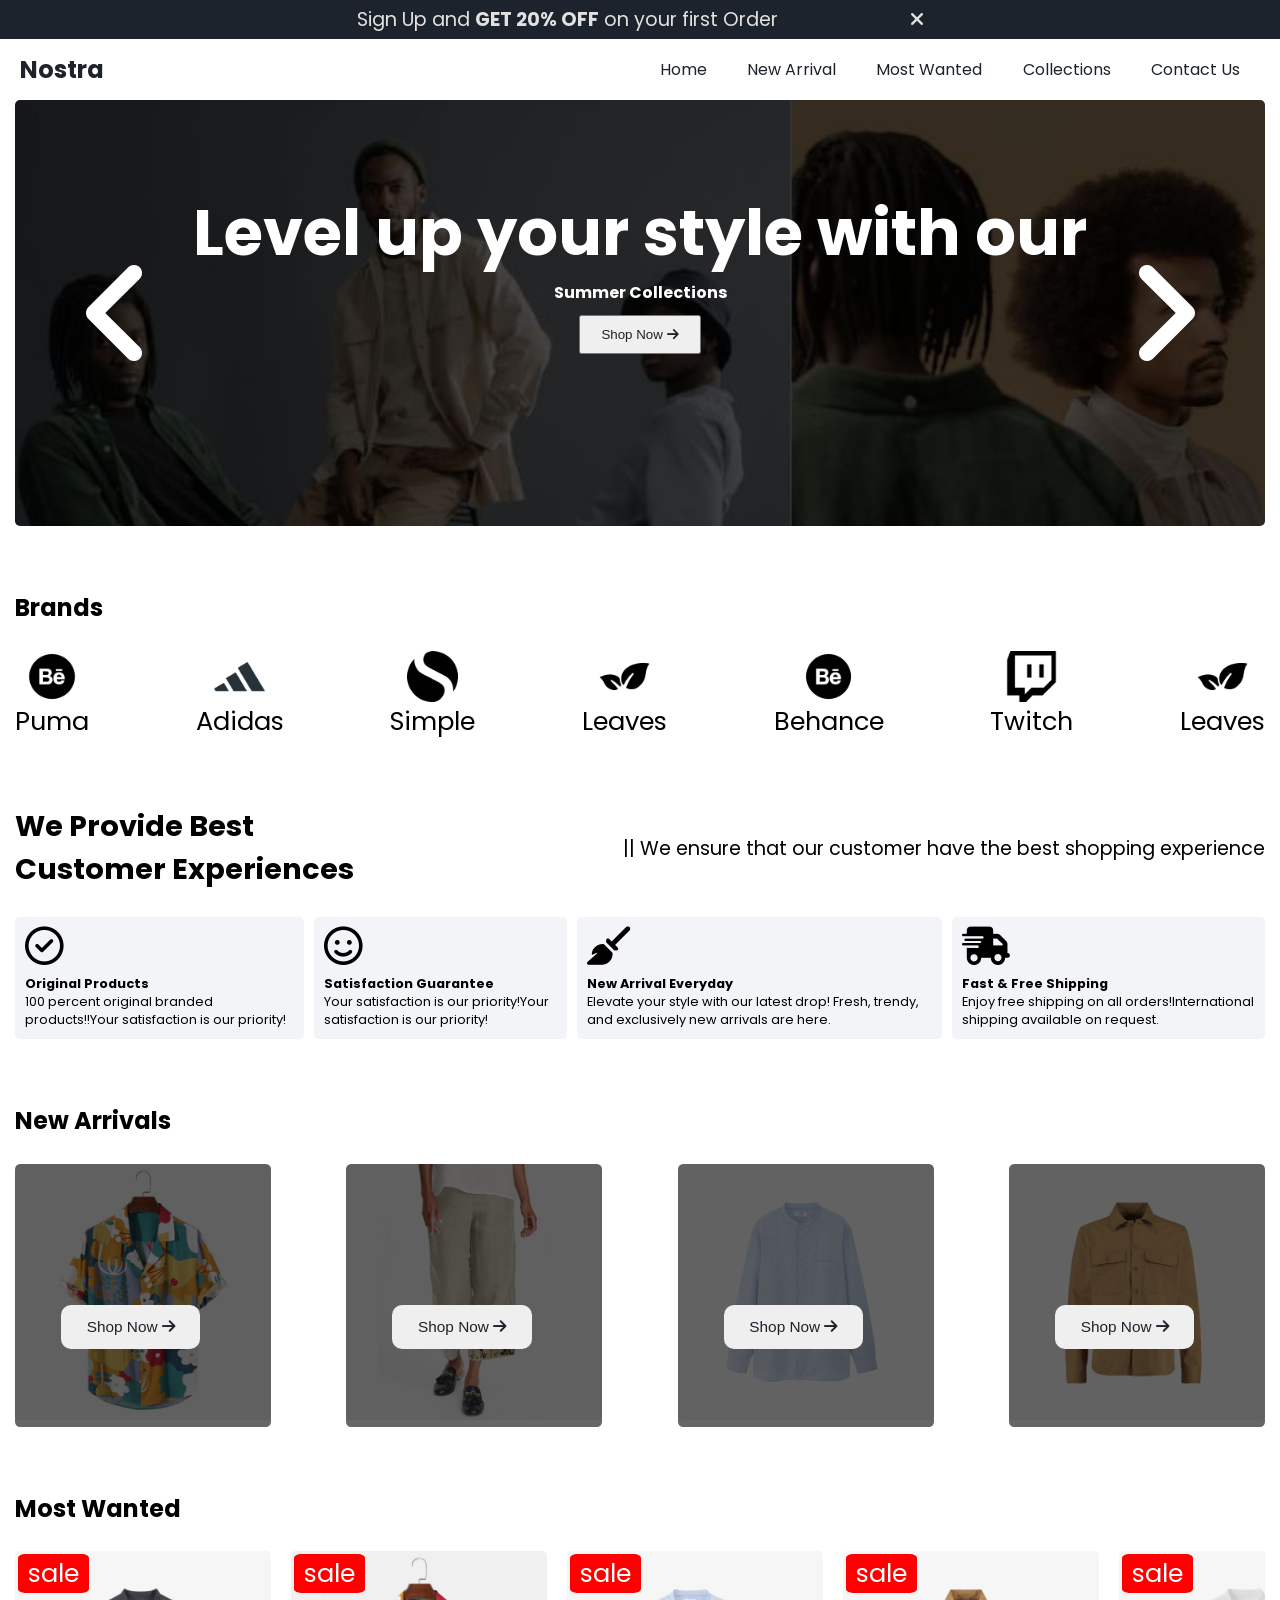
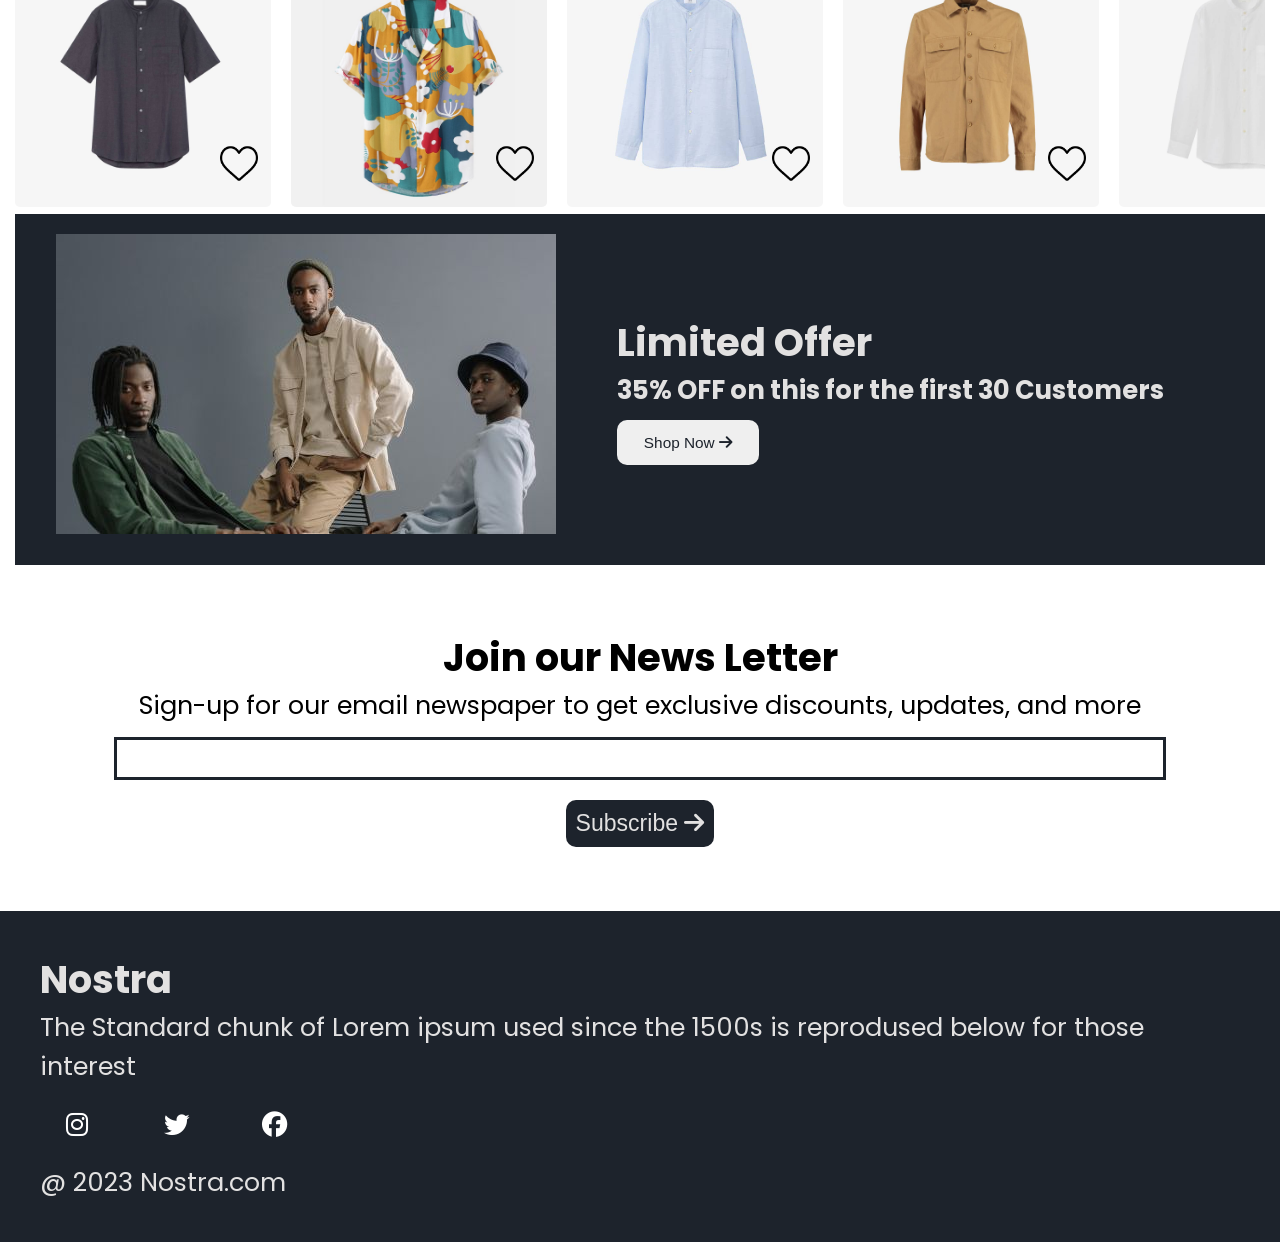
<file: index.html>
<!DOCTYPE html>
<html lang="en">
<head>
    <meta charset="UTF-8">
    <meta name="viewport" content="width=device-width, initial-scale=1.0">
    <title>Nostra</title>
    <!--Link CSS File-->
    <link rel="stylesheet" href="style.css">
    <!--Link Google Fonts-->
    <link rel="preconnect" href="https://fonts.googleapis.com">
    <link rel="preconnect" href="https://fonts.gstatic.com" crossorigin>
    <link href="https://fonts.googleapis.com/css2?family=Poppins:wght@400;500;700&display=swap" rel="stylesheet">

    <!--Link Font Awesome-->
    <link rel="stylesheet" href="https://cdnjs.cloudflare.com/ajax/libs/font-awesome/6.4.2/css/all.min.css">

</head>
<body>

    <!--Offer Bar-->

    <div class="offer-bar">
        <p>Sign Up and <b>GET 20% OFF</b> on your first Order
        <i id="offer-close"  style="margin-left: 10%; cursor: pointer;" class="fa-solid fa-xmark"></i>
        </p>
    </div>

    

   

        <!--Navigation Bar-->
        <nav class="navbar">
            <h1>Nostra</h1>
            <div class="navbar-links">
                <p class="navbar-link"><a href="home">Home</a></p>
                <p class="navbar-link"><a href="#new-arrival">New Arrival</a></p>
                <p class="navbar-link"><a href="#most-wanted">Most Wanted</a></p>
                <p class="navbar-link"><a href="collections.html">Collections</a></p>
                <p class="navbar-link"><a href="./contactus.html">Contact Us</a></p>
            </div>
            

            <div class="navbar-menu-toggle">
                <i id="side-navbar-activate" class="fa-solid fa-bars"></i>
            </div>

            

            

        </nav>

        <!--Side Navbar-->

        <div class="side-navbar"> 
            <p style="text-align: right;">
                <i id="side-navbar-close" class="fa-solid fa-xmark"></i>
            </p>
            <div class="side-navbar-links">

                <p class="side-navbar-link"><a href="./index.html">Home</a></p><hr>
                <p class="side-navbar-link"><a href="#new-arrival">New Arrival</a></p><hr>
            <p class="side-navbar-link"><a href="#most-wanted">Most Wanted</a></p><hr>
            <p class="side-navbar-link"><a href="./collections.html">Collections</a></p><hr>
            <p class="side-navbar-link"><a href="./contactus.html">Contact Us</a></p><hr>
            </div>
            
        </div>

        <div class="container">

        <!--Slider-->
        <div class="slider">
            <div class="slider-left-button">
                <i id="slider-left-activate" class="fa-solid fa-angle-left" style="color: #ffffff;"></i>
            </div>

            <div class="slider-content">
                <h1>Level up your style with our</h1>
                <h4>Summer Collections</h4> 
                <button> Shop Now <i class="fa-solid fa-arrow-right"></i> </button>
            </div>

            <div class="slider-image-container">
                <img class="slider-image" src="img/others/slider-one.jpg"  width="100%" alt="">
                <img class="slider-image" src="img/others/slider-one.jpg" alt="">
                <img class="slider-image" src="img/others/slider-one.jpg" alt="">
            </div>

            <div class="slider-right-button">
                
                <i id="slider-right-activate" class="fa-solid fa-angle-right" style="color: #ffffff;"></i>
            </div>
        </div>

        <!--Brands-->

        
        <h2 style="margin-top: 5vw;">Brands</h2>
        <div class="brands">
            <div class="brands-item">
                <img class="brands-icon" src="img/icons/behance.png" alt="">
                <p>Puma</p>
            </div>

            <div class="brands-item">
                <img class="brands-icon" src="img/icons/adidas.png" alt="">
                <p>Adidas</p>
            </div>

            <div class="brands-item">
                <img class="brands-icon" src="img/icons/simple.png" alt="">
                <p>Simple</p>
            </div>

            <div class="brands-item">
                <img class="brands-icon" src="img/icons/leaves.png" alt="">
                <p>Leaves</p>
            </div>

            <div class="brands-item">
                <img class="brands-icon" src="img/icons/behance.png" alt="">
                <p>Behance</p>
            </div>

            <div class="brands-item">
                <img class="brands-icon" src="img/icons/twitch.png" alt="">
                <p>Twitch</p>
            </div>

            <div class="brands-item">
                <img class="brands-icon" src="img/icons/leaves.png" alt="">
                <p>Leaves</p>
            </div>
        </div>

    
        <div class="initial-scroll-animate reveal-scroll-animate">
        <div class="service">
            
            <div class="servives-container-1">
                <div>
                    <h2>We Provide Best</h2>
                    <h2>Customer Experiences</h2>
                </div>

                <div>
                    <p>|| We ensure that our customer have the best shopping experience</p>
                </div>
            </div>

            <div class="servives-container-2">
                <div>
                    <i style="font-size: 3vw;margin-bottom: 10px;" class="fa-regular fa-circle-check"></i>
                    <h4>Original Products</h4>
                    <p>100 percent original branded products!!Your satisfaction is our priority!
                    </p>
                </div>

                <div>
                    <i style="font-size: 3vw;margin-bottom: 10px;" class="fa-regular fa-face-smile"></i>
                    <h4>Satisfaction Guarantee</h4>
                    <p>Your satisfaction is our priority!Your satisfaction is our priority!
                    </p>
                </div>

                <div>
                    <i style="font-size: 3vw;margin-bottom: 10px;" class="fa-solid fa-broom"></i>
                    <h4>New Arrival Everyday</h4>
                    <p>Elevate your style with our latest drop! Fresh, trendy, and exclusively new arrivals are here. 
                </div>

                <div>
                    <i style="font-size: 3vw;margin-bottom: 10px;" class="fa-solid fa-truck-fast"></i>
                    <h4>Fast & Free Shipping</h4>
                    <p>Enjoy free shipping on all orders!International shipping available on request. 
                    </p>
                </div>
            </div>
        </div>
    </div>

    <div class="initial-scroll-animate reveal-scroll-animate">
        <h2 id="new-arrival" style=" margin-top: 5vw;">New Arrivals</h2>

        <div  class="new-arrival" >
            
            <div class="new-arrival-container">
                <img style="width: 20vw;" src="img/products/f1.jpg" alt="">
                <div class="overlay"></div>
                <button> Shop Now <i class="fa-solid fa-arrow-right"></i> </button>

            </div>

            <div class="new-arrival-container">
                <img style="width: 20vw;" src="img/products/f7.jpg" alt="">
                <div class="overlay"></div>
                <button> Shop Now <i class="fa-solid fa-arrow-right"></i> </button>

            </div>

            <div class="new-arrival-container">
                <img style="width: 20vw;" src="img/products/n1.jpg" alt="">
                <div class="overlay"></div>
                <button> Shop Now <i class="fa-solid fa-arrow-right"></i> </button>

            </div>

            <div class="new-arrival-container">
                <img style="width: 20vw;" src="img/products/n7.jpg" alt="">
                <div class="overlay"></div>
                <button> Shop Now <i class="fa-solid fa-arrow-right"></i> </button>

            </div>
        </div>
    </div>

    <div class="initial-scroll-animate reveal-scroll-animate">
        <h2 id="most-wanted" style=" margin-top: 5vw;">Most Wanted</h2>

        <div  class="most-wanted">

            <div class="most-wanted-container">
                <img style="width: 20vw;" src="img/products/n8.jpg" alt="">
                <p class="sale-overlay">sale</p>
                <img class="like-button" src="img/icons/blackheart.png" alt="">

            </div>

            <div class="most-wanted-container">
                <img style="width: 20vw;" src="img/products/f1.jpg" alt="">
                
                <p class="sale-overlay">sale</p>
                <img class="like-button" src="img/icons/blackheart.png" alt="">
            </div>

            <div class="most-wanted-container">
                <img style="width: 20vw;" src="img/products/n1.jpg" alt="">
                <p class="sale-overlay">sale</p>
                <img class="like-button" src="img/icons/blackheart.png" alt="">
                

            </div>

            <div class="most-wanted-container">
                <img style="width: 20vw;" src="img/products/n7.jpg" alt="">
                <p class="sale-overlay">sale</p>
                <img class="like-button" src="img/icons/blackheart.png" alt="">
                

            </div>
            
            <div class="most-wanted-container">
                <img style="width: 20vw;" src="img/products/n3.jpg" alt="">
                <p class="sale-overlay">sale</p>
                <img class="like-button" src="img/icons/blackheart.png" alt="">

            </div>

            <div class="most-wanted-container">
                <img style="width: 20vw;" src="img/products/f7.jpg" alt="">
                
                <p class="sale-overlay">sale</p>
                <img class="like-button" src="img/icons/blackheart.png" alt="">
            </div>

            <div class="most-wanted-container">
                <img style="width: 20vw;" src="img/products/n4.jpg" alt="">
                <p class="sale-overlay">sale</p>
                <img class="like-button" src="img/icons/blackheart.png" alt="">
                

            </div>

            <div class="most-wanted-container">
                <img style="width: 20vw;" src="img/products/n7.jpg" alt="">
                <p class="sale-overlay">sale</p>
                <img class="like-button" src="img/icons/blackheart.png" alt="">
                

            </div>
        </div>
    </div>

    <div class="initial-scroll-animate reveal-scroll-animate">

    

        <div class="limited-offer">
            <div class="limited-offer-img">
                <img src="img/others/offer.jpg" alt="">
            </div>
            <div class="limited-offer-text">
                <h2>Limited Offer</h2>
                <h4>35% OFF on this for the first 30 Customers</h4>
                <button> Shop Now <i class="fa-solid fa-arrow-right"></i> </button>
            </div>
        </div>
        
        
    </div>

    <div class="news">
        <h2>Join our News Letter</h2>
        <p style="text-align: center;">Sign-up for our email newspaper to get exclusive discounts, updates, and more</p>
        <div style="margin-top: 10px;">
        <input class="search">
    </div>
    <div>
        <button> Subscribe <i class="fa-solid fa-arrow-right"></i> </button>
    </div>
    </div>

    </div>

    <div class="footer">
        <div class="footer-container">
            <div class="footer-box-1">
                <h2 class="headingText">Nostra</h2>
                <p>The Standard chunk of Lorem ipsum
                    used since the 1500s is reprodused
                    below for those interest</p>
                <div class="footer-icon-container">
                    <i class="icon fa-brands fa-instagram" style="color: #ffffff;"></i>
                    <i class="icon fa-brands fa-twitter" style="color: #ffffff;"></i>
                    <i class="icon fa-brands fa-facebook" style="color: #ffffff;"></i>
                </div>
            </div>

            

        </div>

        <p class="subtitle">@ 2023 Nostra.com</p>
    </div>

   
    <script src="script.js"></script>
</body>
</html>
</file>
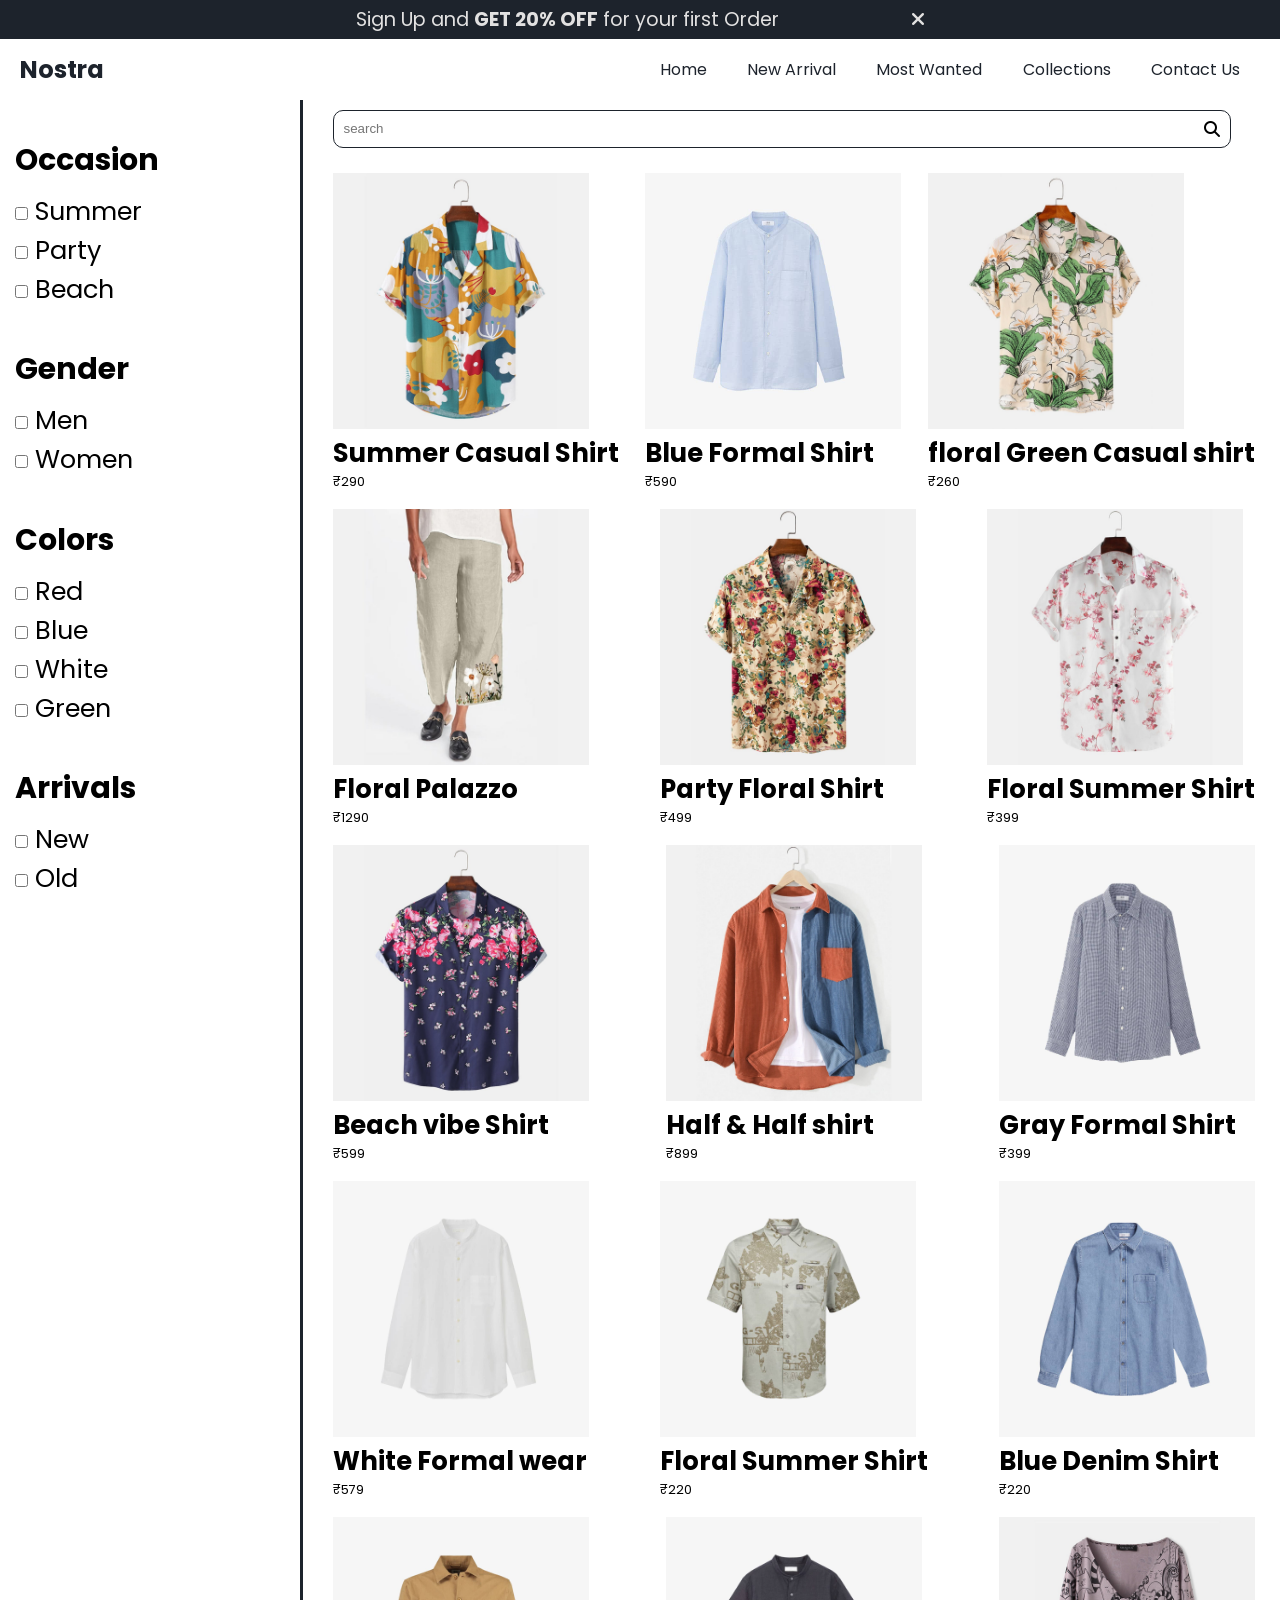
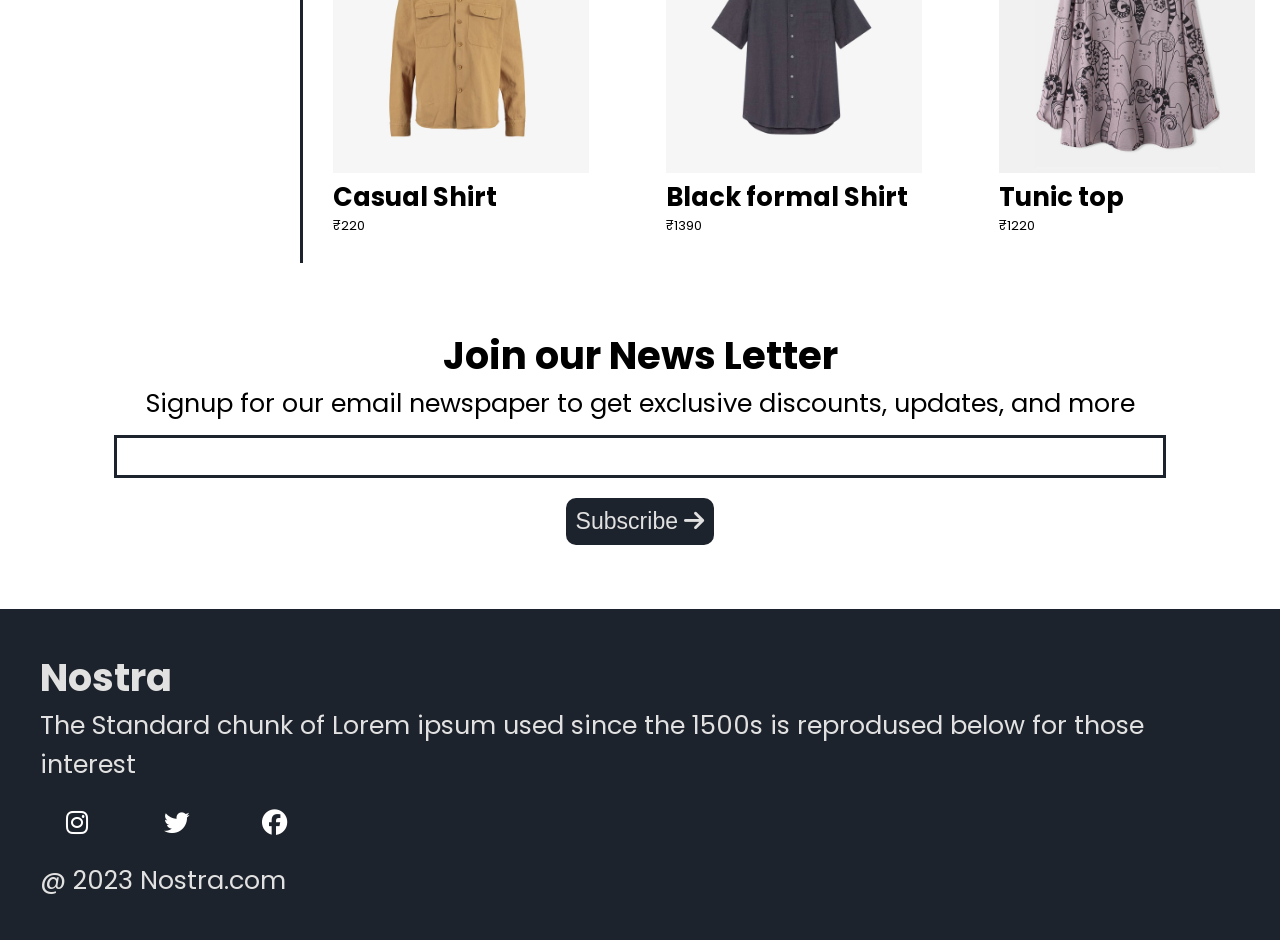
<file: collections.html>
<!DOCTYPE html>
<html lang="en">
<head>
    <meta charset="UTF-8">
    <meta name="viewport" content="width=device-width, initial-scale=1.0">
    <title>Collections</title>
    <!--Link CSS File-->
    <link rel="stylesheet" href="style.css">
    <!--Link Google Fonts-->
    <link rel="preconnect" href="https://fonts.googleapis.com">
    <link rel="preconnect" href="https://fonts.gstatic.com" crossorigin>
    <link href="https://fonts.googleapis.com/css2?family=Poppins:wght@400;500;700&display=swap" rel="stylesheet">

    <!--Link Font Awesome-->
    <link rel="stylesheet" href="https://cdnjs.cloudflare.com/ajax/libs/font-awesome/6.4.2/css/all.min.css">

</head>
<body>

    <!--Offer Bar-->

    <div class="offer-bar">
        <p>Sign Up and <b>GET 20% OFF</b> for your first Order
        <i id="offer-close"  style="margin-left: 10%; cursor: pointer;" class="fa-solid fa-xmark"></i>
        </p>
    </div>

    

   

        <!--Navigation Bar-->
        <nav class="navbar">
            <h1>Nostra</h1>
            <div class="navbar-links">
                <p class="navbar-link"><a href="./index.html">Home</a></p>
                <p class="navbar-link"><a href="./index.html/#new-arrival">New Arrival</a></p>
                <p class="navbar-link"><a href="./index.html/#most-wanted">Most Wanted</a></p>
                <p class="navbar-link"><a href="./index.html/collections">Collections</a></p>
                <p class="navbar-link"><a href="./contactus.html">Contact Us</a></p>
            </div>
            

            <div class="navbar-menu-toggle">
                <i id="side-navbar-activate" class="fa-solid fa-bars"></i>
            </div>

            

            

        </nav>

        <!--Side Navbar-->

        <div class="side-navbar"> 
            <p style="text-align: right;">
                <i id="side-navbar-close" class="fa-solid fa-xmark"></i>
            </p>
            <div class="side-navbar-links">

                 <p class="side-navbar-link"><a href="./index.html">Home</a></p>
                <p class="side-navbar-link"><a href="#new-arrival">New Arrival</a></p>
            <p class="side-navbar-link"><a href="./index.html">Most Wanted</a></p>
            <p class="side-navbar-link"><a href="./collections.html">Collections</a></p>
            <p class="side-navbar-link"><a href="./contactus.html">Contact Us</a></p>
            </div>
            
        </div>

        <div class="container">

            <div class="divide-section">
                <div class="filter-section">
                   
                    <h3 class="filter-section-occasion">Occasion</h3>
                    <div>
                        <input type="checkbox" name="tags" value="summer"> Summer <br>
                        <input type="checkbox" name="tags" value="party"> Party <br>
                        <input type="checkbox" name="tags" value="beach"> Beach 

                    </div>

                    <h3 class="filter-section-arrivals"> Gender </h3>
                    <div>
                    <input type="checkbox" name="tags" value="Men"> Men <br>
                        <input type="checkbox" name="tags" value="Women"> Women
                      
                    </div>
                   
                    <h3 class="filter-section-colors"> Colors </h3>
                    <div>
                    <input type="checkbox" name="tags" value="red"> Red <br>
                        <input type="checkbox" name="tags" value="blue"> Blue <br>
                        <input type="checkbox" name="tags" value="white"> White <br>
                        <input type="checkbox" name="tags" value="green"> Green
                    </div>

                    <h3 class="filter-section-arrivals"> Arrivals </h3>
                    <div>
                    <input type="checkbox" name="tags" value="new"> New <br>
                        <input type="checkbox" name="tags" value="old"> Old
                      
                    </div>
                    

                    
                    <hr class="vertical-line">
                </div>

                <div class="product-section">
                    <form class="navbar-search">
                        <input type="search" placeholder="search">
                        <i class="fa-solid fa-magnifying-glass"></i>
                    </form>

                    <div class="products">

                    </div>
                </div>
            </div>



    <div class="news">
        <h2>Join our News Letter</h2>
        <p style="text-align: center;">Signup for our email newspaper to get exclusive discounts, updates, and more</p>
        <div style="margin-top: 10px;">
        <input class="search">
    </div>
    <div>
        <button> Subscribe <i class="fa-solid fa-arrow-right"></i> </button>
    </div>
    </div>

    </div>

    <div class="footer">
        <div class="footer-container">
            <div class="footer-box-1">
                <h2 class="headingText">Nostra</h2>
                <p>The Standard chunk of Lorem ipsum
                    used since the 1500s is reprodused
                    below for those interest</p>
                <div class="footer-icon-container">
                    <i class="icon fa-brands fa-instagram" style="color: #ffffff;"></i>
                    <i class="icon fa-brands fa-twitter" style="color: #ffffff;"></i>
                    <i class="icon fa-brands fa-facebook" style="color: #ffffff;"></i>
                </div>
            </div>

            

        </div>

        <p class="subtitle">@ 2023 Nostra.com</p>
    </div>

   
    
    <!--Link Javascript File-->
    <script type="module" src="collections.js"></script>
</body>
</html>
</file>
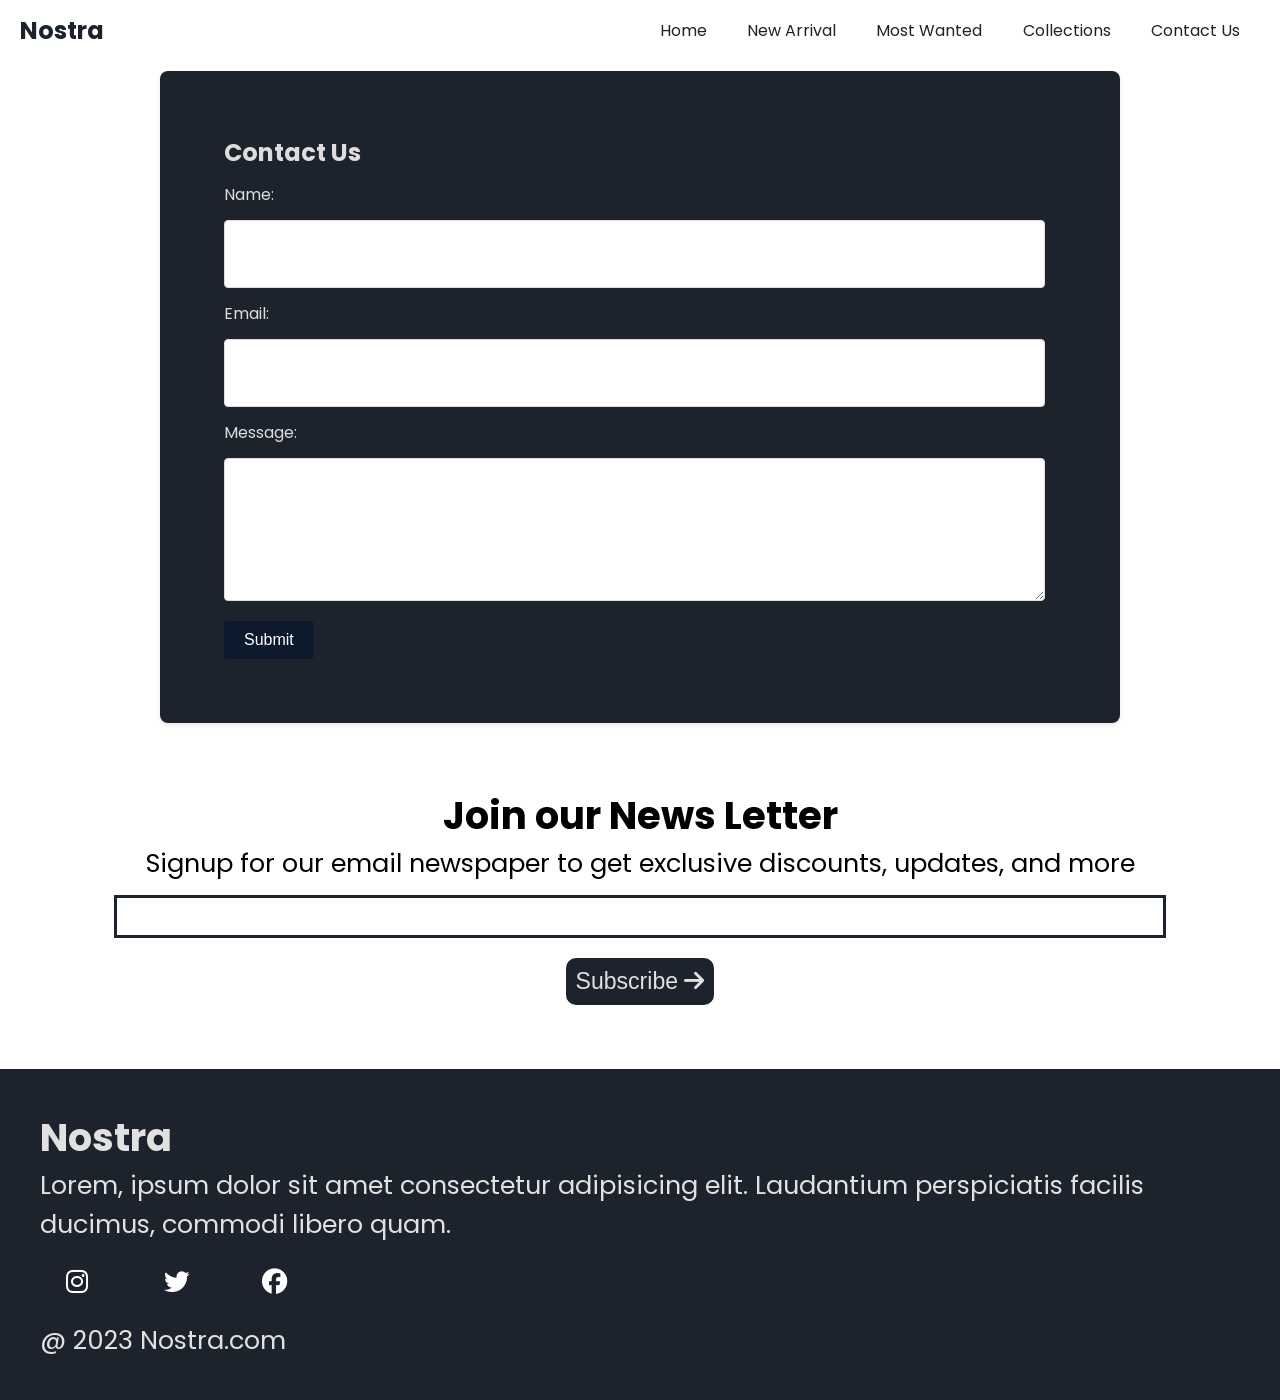
<file: contactus.html>
<!DOCTYPE html>
<html lang="en">

<head>
    <meta charset="UTF-8">
    <meta name="viewport" content="width=device-width, initial-scale=1.0">
    <title>Nostra</title>
    <!--Link CSS File-->
    <link rel="stylesheet" href="style.css">
    <!--Link Google Fonts-->
    <link rel="preconnect" href="https://fonts.googleapis.com">
    <link rel="preconnect" href="https://fonts.gstatic.com" crossorigin>
    <link href="https://fonts.googleapis.com/css2?family=Poppins:wght@400;500;700&display=swap" rel="stylesheet">

    <!--Link Font Awesome-->
    <link rel="stylesheet" href="https://cdnjs.cloudflare.com/ajax/libs/font-awesome/6.4.2/css/all.min.css">

</head>

<body>







    <!--Navigation Bar-->
    <nav class="navbar">
        <h1>Nostra</h1>
        <div class="navbar-links">
            <p class="navbar-link"><a href="./index.html">Home</a></p>
            <p class="navbar-link"><a href="./index.html">New Arrival</a></p>
            <p class="navbar-link"><a href="./index.html">Most Wanted</a></p>
            <p class="navbar-link"><a href="collections.html">Collections</a></p>
            <p class="navbar-link"><a href="./contactus.html">Contact Us</a></p>
        </div>


        <div class="navbar-menu-toggle">
            <i id="side-navbar-activate" class="fa-solid fa-bars"></i>
        </div>





    </nav>

    <!--Side Navbar-->

    <div class="side-navbar">
        <p style="text-align: right;">
            <i id="side-navbar-close" class="fa-solid fa-xmark"></i>
        </p>
        <div class="side-navbar-links">

            <p class="side-navbar-link"><a href="./index.html">Home</a></p>
            <p class="side-navbar-link"><a href="./index.html">New Arrival</a></p>
            <p class="side-navbar-link"><a href="./index.html">Most Wanted</a></p>
            <p class="side-navbar-link"><a href="./collections.html">Collections</a></p>
            <p class="side-navbar-link"><a href="./contactus.html">Contact Us</a></p>
        </div>

    </div>

    <div class="container">



        <div class="contact-form">
            <h2>Contact Us</h2>
            <form action="#" method="post">
                <label for="name">Name:</label>
                <input type="text" id="name" name="name" required>

                <label for="email">Email:</label>
                <input type="text" id="email" name="email" required>

                <label for="message">Message:</label>
                <textarea id="message" name="message" required></textarea>

                <input type="submit" value="Submit" style="background-color: rgb(13, 25, 44); color: white;">
            </form>
        </div>

    </div>


    <div class="news">
        <h2>Join our News Letter</h2>
        <p style="text-align: center;">Signup for our email newspaper to get exclusive discounts, updates, and more</p>
        <div style="margin-top: 10px;">
            <input class="search">
        </div>
        <div>
            <button> Subscribe <i class="fa-solid fa-arrow-right"></i> </button>
        </div>
    </div>

    </div>

    <div class="footer">
        <div class="footer-container">
            <div class="footer-box-1">
                <h2 class="headingText">Nostra</h2>
                <p>Lorem, ipsum dolor sit amet consectetur adipisicing elit. Laudantium perspiciatis facilis ducimus,
                    commodi libero quam.</p>
                <div class="footer-icon-container">
                    <i class="icon fa-brands fa-instagram" style="color: #ffffff;"></i>
                    <i class="icon fa-brands fa-twitter" style="color: #ffffff;"></i>
                    <i class="icon fa-brands fa-facebook" style="color: #ffffff;"></i>
                </div>
            </div>



        </div>

        <p class="subtitle">@ 2023 Nostra.com</p>
    </div>



    <!--Link Javascript File-->
    <script src="./contact.js"></script>
</body>

</html>
</file>
<file: style.css>
* {
    margin: 0px;
    padding: 0px;
}

html{
    scroll-behavior: smooth;
}



body {
    font-family: 'Poppins', sans-serif;
    
}


  body::-webkit-scrollbar {
    width: 0; 
  }
  
  

.offer-bar {
    background-color: #1D232C;
    color: #E2E1E1;
    padding: 5px;
    text-align: center;
    font-size: 1.5vw;
}

.container {
    padding-left: 15px;
    padding-right: 15px;
}

.navbar {
    display: flex;
    justify-content: space-between;
    color: #1D232C;
    align-items: center;
    position: sticky;
    top: 0px;
    background-color: white;
    padding-top: 1vw;
    padding-bottom: 1vw;
    padding-left: 20px;
    padding-right: 20px;
    z-index: 3;
}

.navbar-links {
    display: flex;
    width: 50%;
    justify-content: space-around;
    align-items: center;
}

.navbar-links a{
    text-decoration: none;
    color: #1D232C;
}

.navbar-links a:hover{
    text-decoration: underline;
    color: #1D232C;
}

.navbar-search {
    border: solid #1D232C 1px;
    border-radius: 10px;
    padding: 10px;
    display: flex;
    align-items: center;
    width: 95%;
}

.navbar-search input {
    border: none;
    width: 100%;
    background-color: transparent;
    
}

input:focus {
    outline: none;
}

.navbar-menu-toggle {
    display: none;
}


@media screen and (max-width:900px) {

    .navbar-menu-toggle {
        display: block;
    }

    .navbar-links {
        display: none;
    }

    

}

.side-navbar{
    position: fixed;
    top: 0;
    left: 0;
    width: 50%;
    height: 100%;
    background-color: #1D232C;
    color: #E2E1E1;
    margin-left: -60%;
    transition-duration: 1s;
    z-index: 10;
    padding: 20px;
  
}

.side-navbar-link{
    margin-bottom: 10px;
    margin-top: 15px;
}

.side-navbar-links a{
    text-decoration: none;
    color: #E2E1E1;
}

.side-navbar-links a:hover{
    text-decoration: underline;
    color: #E2E1E1;
}

.side-navbar-search {
    border: solid #E2E1E1 1px;
    border-radius: 10px;
    padding: 10px;
    display: inline-block;
}

.side-navbar-search input {
    border: none;
    background: transparent;
}
#side-navbar-close{
    cursor: pointer;
}


.slider{
    overflow: hidden;
    display: flex;
    width: 100%;
    position: relative;
    
    border-radius: 5px;

}

.slider-image-container{
    display: flex;
    transition: 2s;
}

.slider-image{
    width: 100vw;
}

.slider-left-button{
    position: absolute;
    top: 35%;
    left: 5%;
    z-index: 1;
}

.slider-left-button i{
    font-size: 10vw;
    
}
.slider-right-button{
    position: absolute;
    top: 35%;
    right: 5%;
}
.slider-right-button i{
    font-size: 10vw;
}
.slider-content{
    position: absolute;
    color: white;
    text-align: center;
     width: 100%;
     top: 20%;
}
.slider-content h1{
    font-size: 5vw;
}
.slider-content button{
   padding-left: 20px;
   padding-right: 20px;
   padding-top: 10px;
   padding-bottom: 10px;
   margin-top: 10px;
   color: #1D232C;
}


.brands{
    display: flex;
    margin-top: 2vw;
    
    justify-content: space-between;
    
    
}

.brands-icon{
    width: 4vw;
    align-items: center;

}

.brands-item{
    display: flex;
    align-items: center;
    flex-direction: column;
    text-align: center;
    font-size: 2vw;
}

.servives-container-1
{
    margin-top: 5vw;
    margin-bottom: 2vw;
    display: flex;
    justify-content: space-between;
    align-items: center;
    font-size: 1.5vw;
}

.servives-container-2
{
    
    display: flex;
    justify-content: space-between;
    align-items: center;

    gap: 10px;
    font-size: 1vw;
    
}

.servives-container-2 div{
    border-radius: 5px;
    background-color: #F2F4F7;
    padding: 10px;
    
    

}

.new-arrival{
    display: flex;
    justify-content: space-between;
    margin-top: 2vw;
   
    
}

.new-arrival-container{
   position: relative;
   
    
}

.new-arrival-container img{
    border-radius: 2%;
    
     
 }
 

.overlay{
    border-radius: 2%;
    position: absolute;
    width: 100%;
    height: 100%;
    background-color: black;
    z-index: 2;
    top: 0;
    opacity: 0.6;
 }
 


.new-arrival button{
    padding-left: 10%;
    padding-right: 10%;
    padding-top: 5%;
    padding-bottom: 5%;
    margin-top: 10px;
    font-size: 1.2vw;
    color: #1D232C;
    border-radius: 10px;
    position: absolute;
    border: none;
    top: 50%;
    left: 18%;
    z-index: 2;
    

 }

 .most-wanted{
    display: flex;
    justify-content: space-between;
    margin-top: 2vw;
    overflow-x: scroll;
    gap: 20px;
   
    
}

.most-wanted-container{
   position: relative; 
}

.most-wanted img{
    border-radius: 2%;
    
     
 }

 .sale-overlay{
    position: absolute;
    top:3px;
    left: 3px;
    font-size: 2vw;
    background-color: red;
    color: white;
    padding-left: 10px;
    padding-right: 10px;
    border-radius: 10%;
 }

 .most-wanted::-webkit-scrollbar {
    appearance: none;
    
  }
   
.like-button{
    position: absolute;
    width: 15%;
    bottom: 12%;
    right: 5%;
}

.limited-offer{
    display: flex;
    justify-content: center;
    
    align-items: center;
    background-color: #1D232C;
    color: #E2E1E1;
    padding: 20px;
    font-size: 2vw;
}

.limited-offer img{
    width: 100%;
    height: 100%100%;
}

.limited-offer-text{
    padding: 5%;
}

.limited-offer button{
    padding-left: 5%;
    padding-right: 5%;
    padding-top: 2.5%;
    padding-bottom: 2.5%;
    margin-top: 10px;
    font-size: 1.2vw;
    color: #1D232C;
    border-radius: 10px;
 
    border: none;
    
    

 }


 .initial-scroll-animate{
   
    transition: 3s;
 }

 .reveal-scroll-animate{
    opacity: 0;
 }

 .news{
    font-size: 2vw;
    margin-top: 5vw;
    display: flex;
    flex-direction: column;
    align-items: center;
}

.news input{
    padding: 11px;
    width: 80vw;
    margin-bottom: 10px;
    border: solid #1D232C 3px;

}

.news input:focus{
   outline: none;

}

.news button{
    
    margin-top: 10px;
    font-size: 1.8vw;
    color: #E2E1E1;
    background-color: #1D232C;
    border-radius: 10px;
    border: none;
    padding:10px;
    

 }
 .news button:hover{
    background-color: white;
    color: #1D232C;
    border: 1px #1D232C solid;
 }


 .icon{
    width: 40px;
    margin: 2vw;

}
.footer{
    font-size: 2vw;
    margin-top: 5vw;
    padding: 40px;
    background-color: #1D232C;
    color: #E2E1E1;
    box-sizing: border-box;
}

.footer-container{
   
    display: flex;
    align-items: center;
    flex-wrap: wrap;
}

.footer-box-1{
    display: flex;
    flex-direction: column;
  
}

.footer-box-2{
    display: flex;
}


.divide-section{
    display: flex;
}

.filter-section{
    flex-basis: 25%;
    position: relative;
    font-size: 2vw;
}

.product-section{
    flex-basis: 75%;
    position: relative;
}

.vertical-line {
    border: none;
    border-left: 3px solid #1D232C; 
    height: 100%; 
    margin: 0 20px; 
    position: absolute;
    top: 0px;
    right: 0px
    
  }

.filter-section-price,.filter-section-arrivals,.filter-section-occasion,.filter-section-colors{
    margin-top: 3vw;
    margin-bottom: 10px;
    
}

.product-section{
    padding: 10px;
}

.products{
    margin-top: 2vw;
    display: flex;
    flex-wrap: wrap;
    justify-content: space-between;
    font-size:1vw;
}



  .contact-form {
    background-color: #1D232C;
    color: #dddddd;
    border-radius: 8px;
    box-shadow: 0 2px 4px rgba(0, 0, 0, 0.1);
    width: 60vw;
    margin: auto;
    padding: 5vw;
    padding-right: 10vw;
    margin-top: 10px;
  }

  .contact-form h2 {
    margin-bottom: 1vw;
   
  }

  .contact-form label {
    display: block;
    margin-bottom: 1vw;
 
  }

  .contact-form input[type="text"],
  .contact-form textarea {
    width: 100%;
    padding: 2vw;
    border: 1px solid #dddddd;
    border-radius: 4px;
    margin-bottom: 1vw;
    font-size: 1vw;
    
  }

  .contact-form textarea {
    resize: vertical;
    height: 10vh;
  }

  .contact-form input[type="submit"] {
    
    color: #ffffff;
    border: none;
    border-radius: 4px;
    padding: 10px 20px;
    cursor: pointer;
    font-size: 16px;
    background-color: #0056b3;
  }

  .contact-form input[type="submit"]:hover {
    background-color: #0056b3;
  }
</file>
